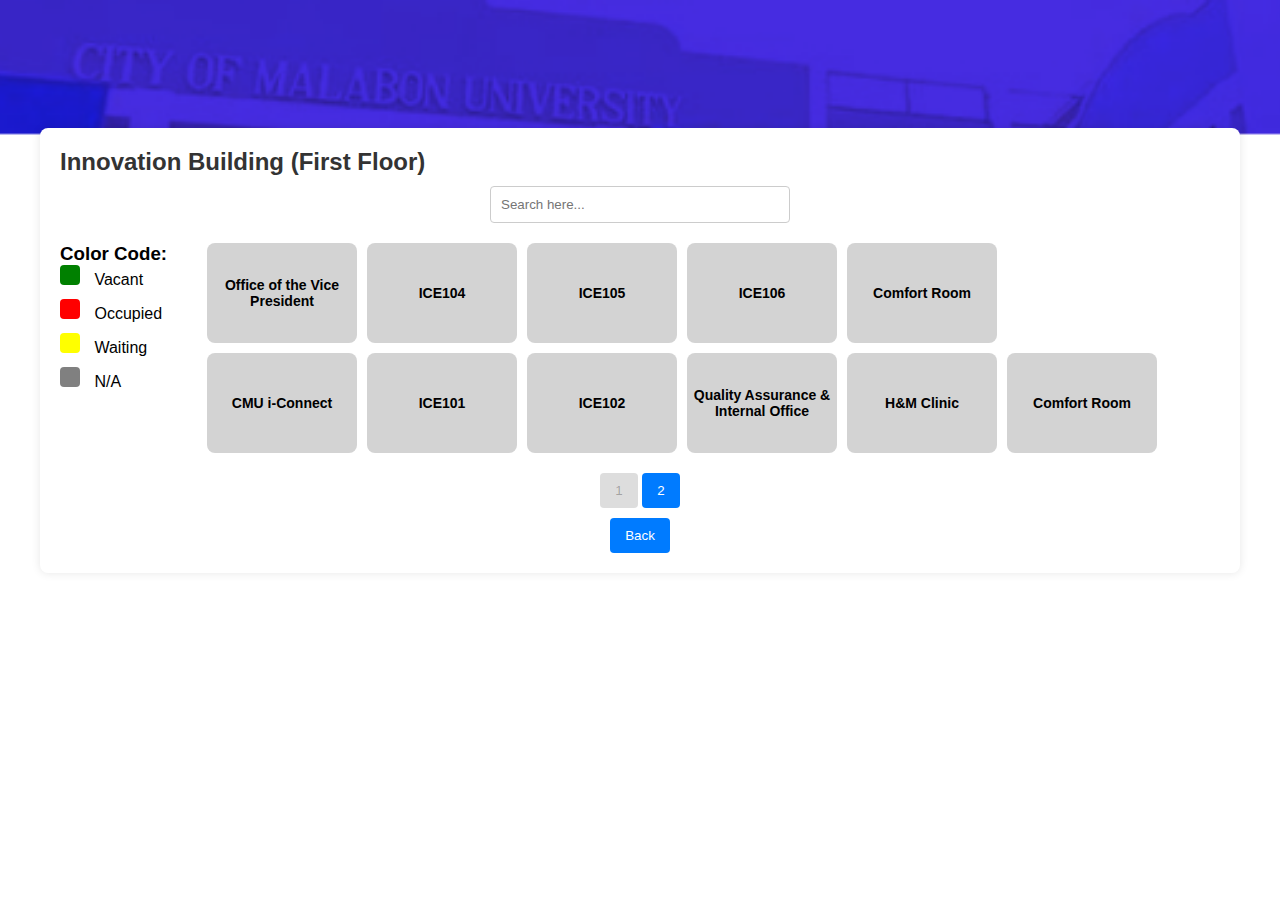
<file: innovation-first.html>
<!DOCTYPE html>
<html lang="en">
<head>
    <meta charset="UTF-8">
    <meta name="viewport" content="width=device-width, initial-scale=1.0">
    <title>Room Reservation - Innovation Building</title>
    <link rel="stylesheet" href="./innovation-first.css">
</head>
<body>
<br><br><br><br><br><br>
<div class="container">
    <header>
        <h1>Innovation Building (First Floor) </h1>
        <div class="search-bar">
            <input type="text" placeholder="Search here..." />
        </div>
    </header>
    
    <div class="map">
        <div class="color-code">
            <h3>Color Code:</h3>
            <ul>
                <li><span class="vacant"></span> Vacant</li>
                <li><span class="occupied"></span> Occupied</li>
                <li><span class="waiting"></span> Waiting</li>
                <li><span class="na"></span> N/A</li>
            </ul>
        </div>

        <div class="floor-plan">
            <div class="room vacant" id="ICE104">Office of the Vice President</div>
            <div class="room waiting" id="ICE105">ICE104</div>
            <div class="room vacant" id="ICE106">ICE105</div>
            <div class="room occupied" id="ICE101">ICE106</div>
            <div class="room occupied" id="ICE102">Comfort Room</div>
                <div class="floor-plan2">
                    <div class="room na" id="office">CMU i-Connect</div>
                    <div class="room na" id="connect">ICE101</div>
                    <div class="room na" id="qaia">ICE102</div>
                    <div class="room na" id="clinic">Quality Assurance & Internal Office</div>
                    <div class="room na" id="cr1">H&M Clinic</div>
                    <div class="room na" id="cr2">Comfort Room</div>
                </div>
        </div>
    </div>
    
    <div class="pagination">
        <button disabled>1</button>
        <a href="./innovation-second.html"><button class="active">2</button></a>
    </div>
    <div class="back-button">
        <a href="./landing-page.html"><button class="active">Back</button></a>
    </div>
</div>
</body>
</html>
</file>
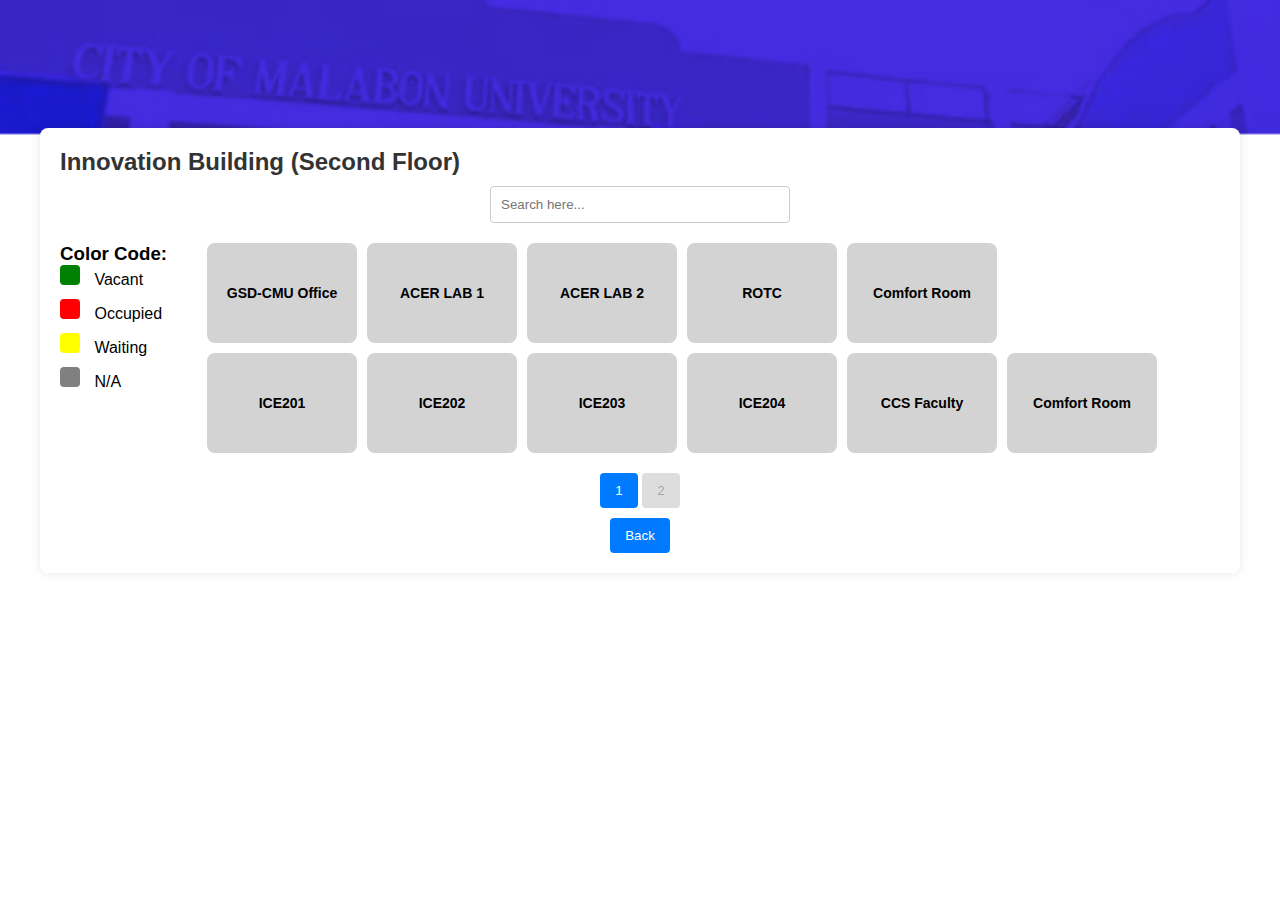
<file: innovation-second.html>
<!DOCTYPE html>
<html lang="en">
<head>
    <meta charset="UTF-8">
    <meta name="viewport" content="width=device-width, initial-scale=1.0">
    <title>Room Reservation - Innovation Building</title>
    <link rel="stylesheet" href="./innovation-second.css">
</head>
<body>
<br><br><br><br><br><br>
<div class="container">
    <header>
        <h1>Innovation Building (Second Floor) </h1>
        <div class="search-bar">
            <input type="text" placeholder="Search here..." />
        </div>
    </header>
    
    <div class="map">
        <div class="color-code">
            <h3>Color Code:</h3>
            <ul>
                <li><span class="vacant"></span> Vacant</li>
                <li><span class="occupied"></span> Occupied</li>
                <li><span class="waiting"></span> Waiting</li>
                <li><span class="na"></span> N/A</li>
            </ul>
        </div>

        <div class="floor-plan">
            <div class="room">GSD-CMU Office</div>
            <div class="room">ACER LAB 1</div>
            <div class="room">ACER LAB 2</div>
            <div class="room">ROTC</div>
            <div class="room">Comfort Room</div>
                <div class="floor-plan2">
                    <div class="room">ICE201</div>
                    <div class="room">ICE202</div>
                    <div class="room">ICE203</div>
                    <div class="room">ICE204</div>
                    <div class="room">CCS Faculty</div>
                    <div class="room">Comfort Room</div>
                </div>
        </div>
    </div>
    
    <div class="pagination">
        <a href="./innovation-first.html"><button class="active">1</button></a>
        <button disabled>2</button>
    </div>
    <div class="back-button">
        <a href="./landing-page.html"><button class="active">Back</button></a>
    </div>
</div>
</body>
</html>
</file>
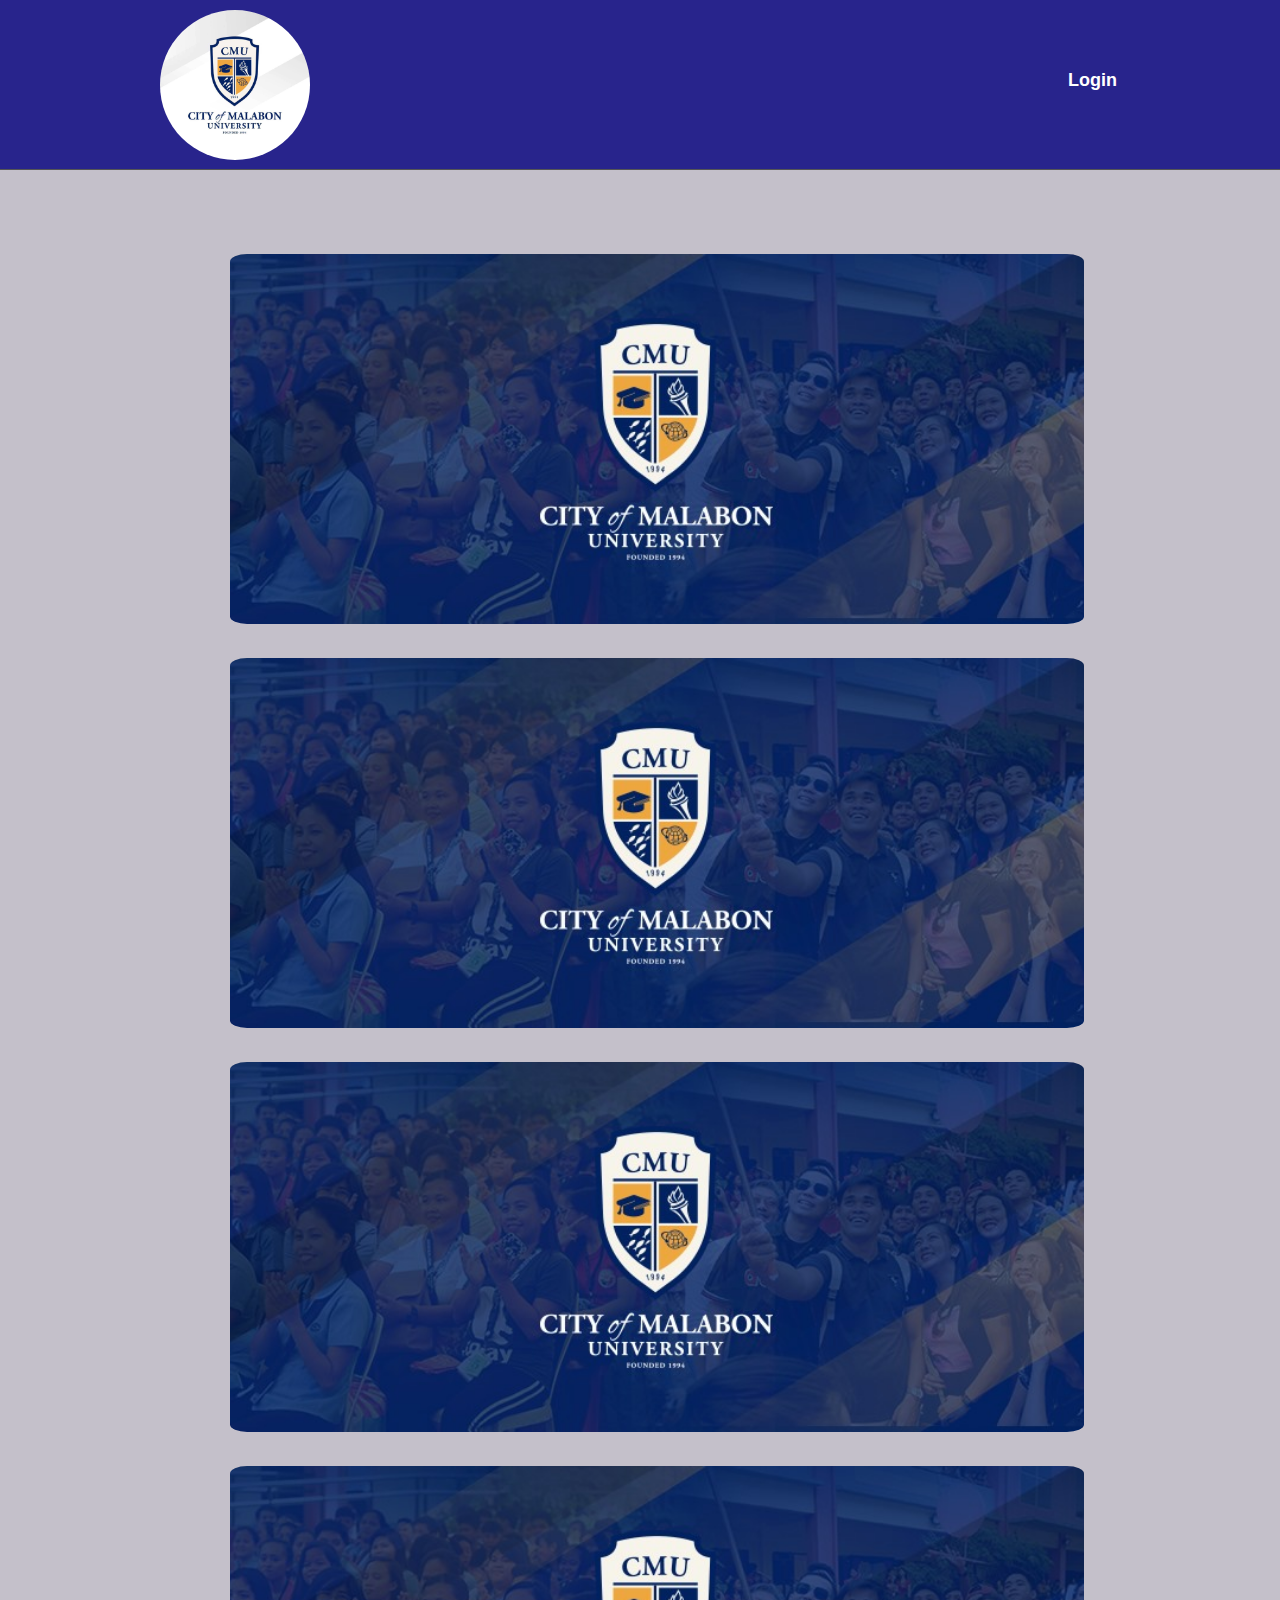
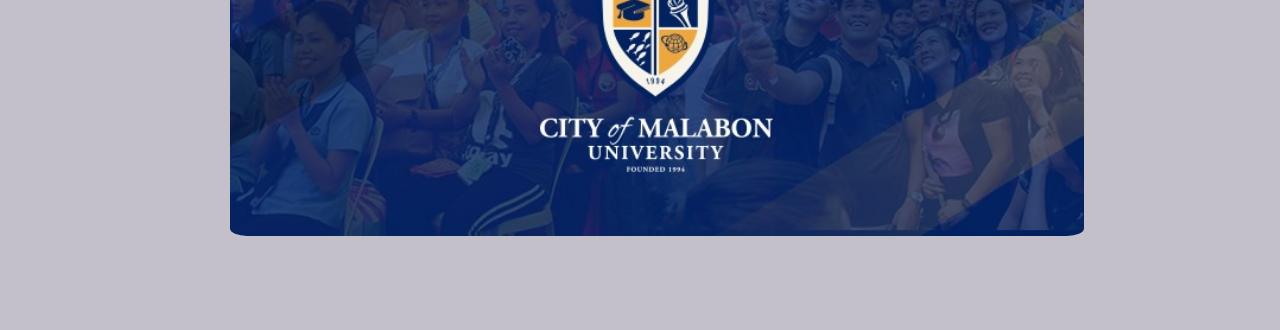
<file: landing-page.html>
<!DOCTYPE html>
<html lang="en">
<head>
    <meta charset="UTF-8">
    <meta name="viewport" content="width=device-width, initial-scale=1.0">
    <title>Document</title>
    <link rel="stylesheet" href="./landing-page.css">
</head>
<body>
<!--Navigation Bar part starts here-->  
  <section class="nav-bar">
    <nav class="navigation-bar">
      <div class="logo">
        <img src="./cmu-logo.jpg" />
      </div>
      <ul class="list-item">
        <li><a href="./login.html">Login</a></li>
      </ul>
    </nav>
  </section>

<!--Body part starts here-->
  <section class="body-part">
    <div class="gallery" unique-script-id="w-w-dm-id">
      <div class="responsive-container-block bigContainer">
        <div class="responsive-container-block Container">
          <div class="responsive-container-block cardContainer">

            <div class="swiper-container mySwiper">
              <div class="swiper-wrapper">

                <div class="swiper-slide">
                  <div class="blockImg">
                    <a href="./innovation-first.html"><img class="mainImg" src="./bldg-bg.jpg"></a>
                  </div>
                </div>

                <div class="swiper-slide">
                  <div class="blockImg">
                    <a href="./innovation-first.html"><img class="mainImg" src="./bldg-bg.jpg"></a>
                  </div> 
                </div>
                
                <div class="swiper-slide">
                  <div class="blockImg">
                    <a href="./innovation-first.html"><img class="mainImg" src="./bldg-bg.jpg"></a>
                  </div>
                </div>

                <div class="swiper-slide">
                  <div class="blockImg">
                    <a href="../innovation-first.html"><img class="mainImg" src="./bldg-bg.jpg"></a>
                  </div>
                </div>
              </div>
            </div>
          </div>
        </div>
      </div>
    </div>
  </section>
</body>
</html>
</file>
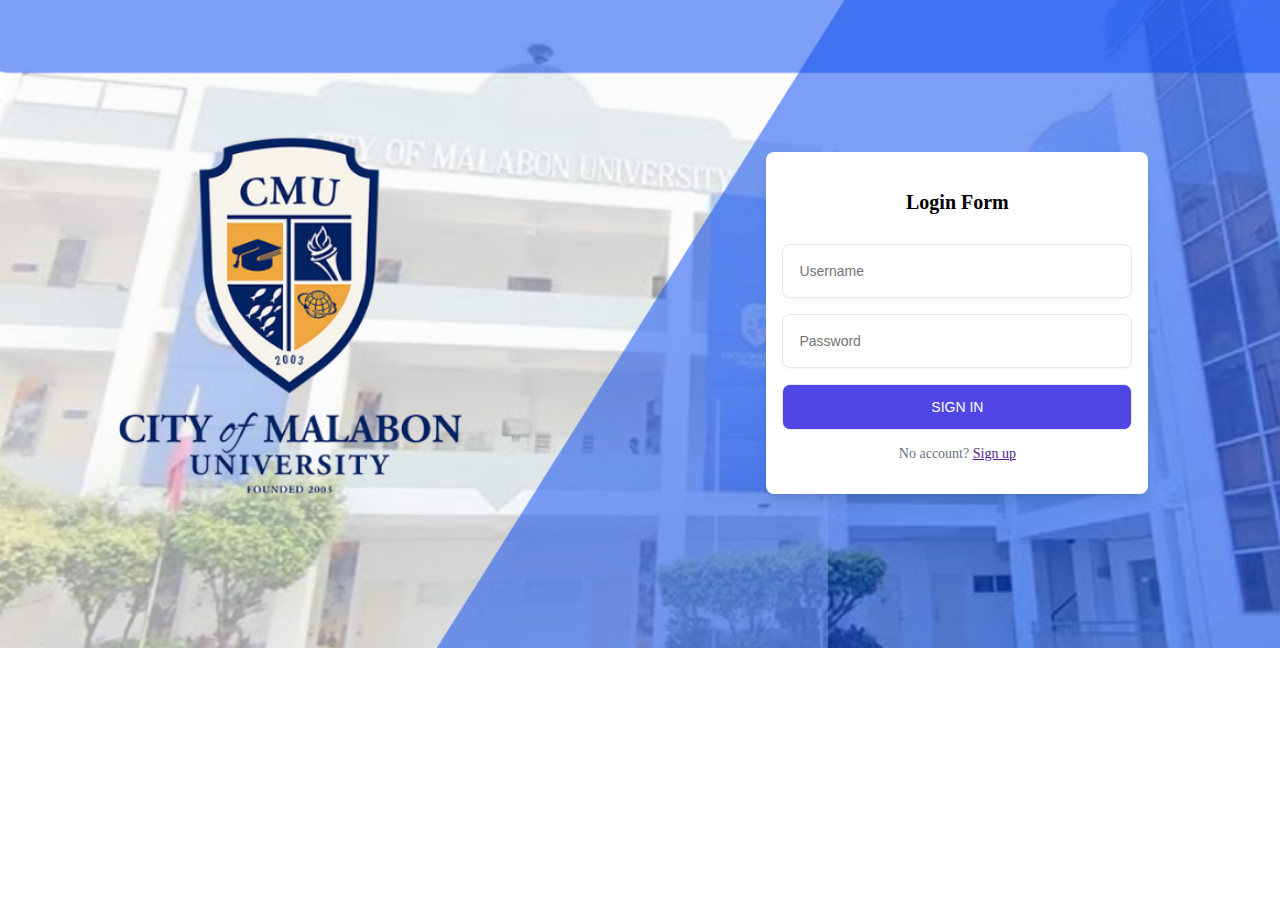
<file: login.html>
<!DOCTYPE html>
<html lang="en">
<head>
    <meta charset="UTF-8">
    <meta name="viewport" content="width=device-width, initial-scale=1.0">
    <title>Document</title>
    <link rel="stylesheet" href="./login-style.css">
</head>
<body>
    <section class="homepage">
        <div  class="login-form">
            <form action="./adminhome.html" method="post" class="form">
                <p class="form-title">Login Form</p>
                <div class="input-container">
                    <input placeholder="Username" type="text" name="username">
                </div>
                <div class="input-container">
                    <input placeholder="Password" type="password" name="password">
                </div>
                    <button class="submit" type="submit">
                    Sign in
                </button>

                <p class="signup-link">
                    No account?
                    <a href="">Sign up</a>
                </p>
            </form>
        </div>
    </section>
</body>
</html>
</file>
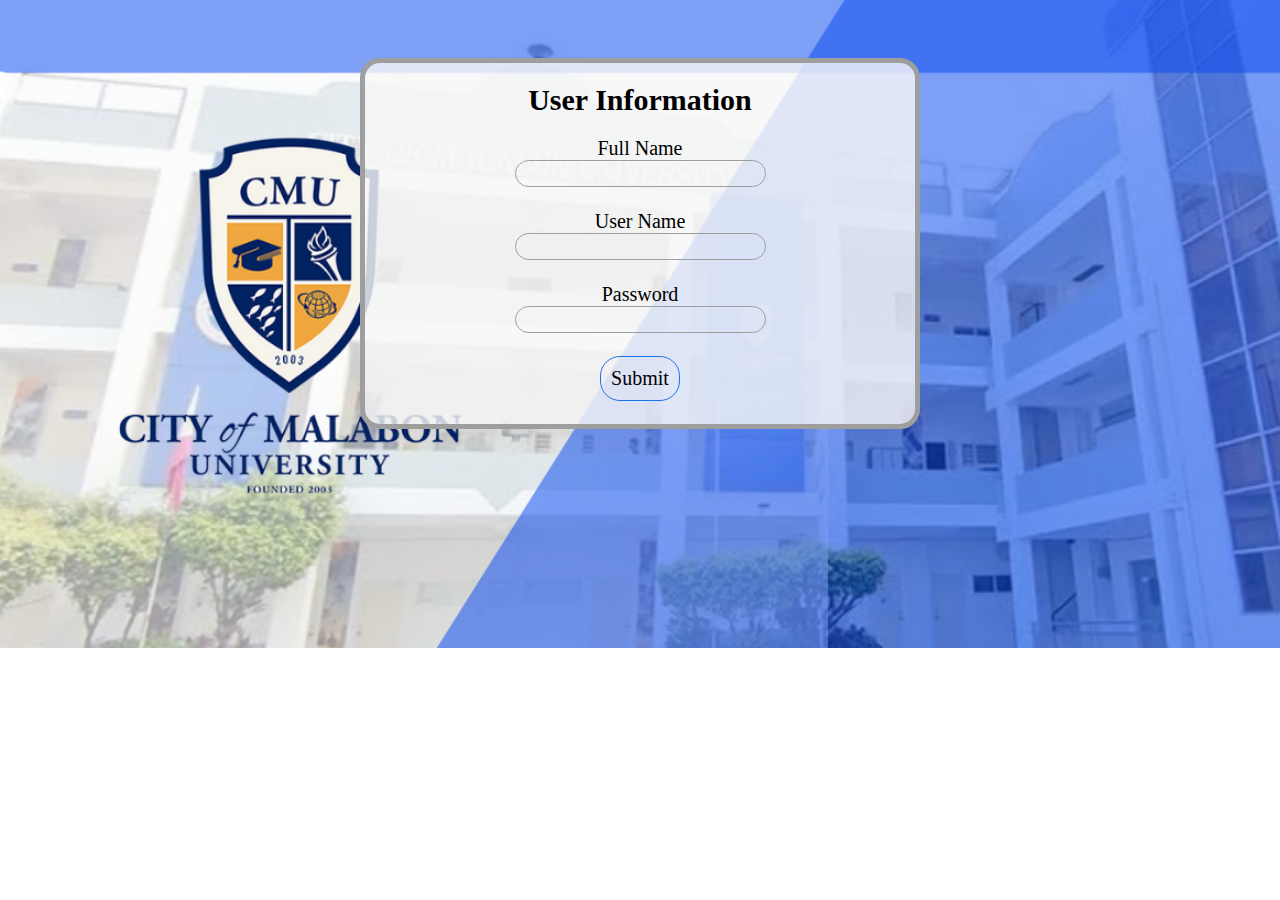
<file: registration.html>
<!DOCTYPE html>
<html lang="en">
<head>
    <meta charset="UTF-8">
    <meta name="viewport" content="width=device-width, initial-scale=1.0">
    <title>Registration</title>
    <link rel="stylesheet" href="./registration.css">
</head>
<body>


<form action="#" method="post">
    <div class="main">
    	<h1>User Information</h1>
        <label for="fullname">Full Name</label><br>
        <input type="text" name="fullname" id="fullname" class="input" required><br><br>

        <label for="username">User Name</label><br>
        <input type="text" name="username" id="username" class="input" required><br><br>

        <label for="password">Password</label><br>
        <input type="password" name="password" id="password" class="input" required><br><br>
    
        <input type="submit" name="create" class="btn" value="Submit">
        <br><br>
    </div>
</form>
</body>
</html>
</file>
<file: innovation-first.css>
* {
    margin: 0;
    padding: 0;
    box-sizing: border-box;
}

body {
    font-family: Arial, sans-serif;
    background-image: url("./DashboardBG.png");
    background-repeat: no-repeat;
    background-position: center;
    background-size: cover;
    min-height: 100vh;
    padding: 20px;
}

.container {
    max-width: 1200px;
    margin: auto;
    background-color: #fff;
    padding: 20px;
    border-radius: 8px;
    box-shadow: 0 0 10px rgba(0,0,0,0.1);
}

header {
    display: flex;
    justify-content: space-between;
    align-items: center;
    margin-bottom: 20px;
    flex-wrap: wrap;
}

h1 {
    color: #333;
    font-size: 24px;
    text-align: center;
}

.search-bar {
    width: 100%;
    margin-top: 10px;
    text-align: center;
}

.search-bar input {
    padding: 10px;
    width: 100%;
    max-width: 300px;
    border-radius: 4px;
    border: 1px solid #ccc;
}

.map {
    display: flex;
    flex-wrap: wrap;
}

.color-code {
    margin-right: 40px;
}

.color-code ul {
    list-style-type: none;
}

.color-code li {
    margin-bottom: 10px;
}

.color-code span {
    display: inline-block;
    width: 20px;
    height: 20px;
    margin-right: 10px;
    border-radius: 4px;
}

.vacant {
    background-color: green;
}

.occupied {
    background-color: red;
}

.waiting {
    background-color: yellow;
}

.na {
    background-color: gray;
}

.floor-plan {
    display: grid;
    grid-template-columns: repeat(5, 150px);
    grid-gap: 10px;
}
.floor-plan2 {
    display: grid;
    grid-template-columns: repeat(6, 150px);
    grid-gap: 10px;
}
.room {
    display: flex;
    justify-content: center;
    align-items: center;
    width: 150px;
    height: 100px;
    background-color: lightgray;
    border-radius: 8px;
    text-align: center;
    font-size: 14px;
    font-weight: bold;
}

.pagination {
    margin-top: 20px;
    text-align: center;
}

.pagination button {
    padding: 10px 15px;
    border: none;
    background-color: #ddd;
    border-radius: 4px;
    cursor: pointer;
}

.pagination .active {
    background-color: #007bff;
    color: #fff;
}

.back-button {
    margin-top: 10px;
    text-align: center;
}

.back-button button {
    padding: 10px 15px;
    border: none;
    border-radius: 4px;
    cursor: pointer;
    background-color: #007bff;
    color: #fff;
}

/* Mobile responsiveness */
@media (max-width: 768px) {
    body {
        padding: 10px;
    }

    .container {
        padding: 15px;
    }

    .map {
        flex-direction: column;
    }

    .floor-plan, .floor-plan2 {
        grid-template-columns: repeat(2, 1fr); /* Adjust to 2 columns for mobile */
        grid-gap: 5px;
    }

    .room {
        width: 100%;
        height: 80px;
        font-size: 12px;
    }

    .search-bar input {
        width: 100%;
    }

    header {
        flex-direction: column;
        align-items: flex-start;
    }

    .color-code {
        margin-bottom: 20px;
        margin-right: 0;
    }

    .pagination button {
        padding: 8px 12px;
    }
}

/* Smaller screens */
@media (max-width: 480px) {
    .floor-plan, .floor-plan2 {
        grid-template-columns: 1fr; /* Single column for extra small screens */
    }

    .room {
        font-size: 10px;
        height: 60px;
    }
}
</file>
<file: innovation-second.css>
* {
    margin: 0;
    padding: 0;
    box-sizing: border-box;
}

body {
    font-family: Arial, sans-serif;
    background-image: url("./DashboardBG.png");
    background-repeat: no-repeat;
    background-position: center;
    background-size: cover;
    min-height: 100vh;
    padding: 20px;
}

.container {
    max-width: 1200px;
    margin: auto;
    background-color: #fff;
    padding: 20px;
    border-radius: 8px;
    box-shadow: 0 0 10px rgba(0,0,0,0.1);
}

header {
    display: flex;
    justify-content: space-between;
    align-items: center;
    margin-bottom: 20px;
    flex-wrap: wrap;
}

h1 {
    color: #333;
    font-size: 24px;
    text-align: center;
}

.search-bar {
    width: 100%;
    margin-top: 10px;
    text-align: center;
}

.search-bar input {
    padding: 10px;
    width: 100%;
    max-width: 300px;
    border-radius: 4px;
    border: 1px solid #ccc;
}

.map {
    display: flex;
    flex-wrap: wrap;
}

.color-code {
    margin-right: 40px;
}

.color-code ul {
    list-style-type: none;
}

.color-code li {
    margin-bottom: 10px;
}

.color-code span {
    display: inline-block;
    width: 20px;
    height: 20px;
    margin-right: 10px;
    border-radius: 4px;
}

.vacant {
    background-color: green;
}

.occupied {
    background-color: red;
}

.waiting {
    background-color: yellow;
}

.na {
    background-color: gray;
}

.floor-plan {
    display: grid;
    grid-template-columns: repeat(5, 150px);
    grid-gap: 10px;
}
.floor-plan2 {
    display: grid;
    grid-template-columns: repeat(6, 150px);
    grid-gap: 10px;
}
.room {
    display: flex;
    justify-content: center;
    align-items: center;
    width: 150px;
    height: 100px;
    background-color: lightgray;
    border-radius: 8px;
    text-align: center;
    font-size: 14px;
    font-weight: bold;
}

.pagination {
    margin-top: 20px;
    text-align: center;
}

.pagination button {
    padding: 10px 15px;
    border: none;
    background-color: #ddd;
    border-radius: 4px;
    cursor: pointer;
}

.pagination .active {
    background-color: #007bff;
    color: #fff;
}

.back-button {
    margin-top: 10px;
    text-align: center;
}

.back-button button {
    padding: 10px 15px;
    border: none;
    border-radius: 4px;
    cursor: pointer;
    background-color: #007bff;
    color: #fff;
}

/* Mobile responsiveness */
@media (max-width: 768px) {
    body {
        padding: 10px;
    }

    .container {
        padding: 15px;
    }

    .map {
        flex-direction: column;
    }

    .floor-plan, .floor-plan2 {
        grid-template-columns: repeat(2, 1fr); /* Adjust to 2 columns for mobile */
        grid-gap: 5px;
    }

    .room {
        width: 100%;
        height: 80px;
        font-size: 12px;
    }

    .search-bar input {
        width: 100%;
    }

    header {
        flex-direction: column;
        align-items: flex-start;
    }

    .color-code {
        margin-bottom: 20px;
        margin-right: 0;
    }

    .pagination button {
        padding: 8px 12px;
    }
}

/* Smaller screens */
@media (max-width: 480px) {
    .floor-plan, .floor-plan2 {
        grid-template-columns: 1fr; /* Single column for extra small screens */
    }

    .room {
        font-size: 10px;
        height: 60px;
    }
}
</file>
<file: landing-page.css>
/*   Start global   */
* {
    padding: 0;
    margin: 0;
    -webkit-box-sizing: border-box;
    -moz-box-sizing: border-box;
    box-sizing: border-box;
    text-decoration: none;
    font-family: arial, tahoma;
    list-style: none;
  }
  
  /*   End global   */
  
  /*NAVIGATION BAR STARTS HERE*/
  
  .navigation-bar {
    height: 170px;
    background-color: #28248c;
    border-bottom: 1px solid #555
  }
  .logo {
    padding: 10px;
    width: auto;
    float: left;
    margin-left: 150px;
  }
  .logo img {
    height: 150px;
    border-radius: 50%;
  }
  .list-item {
    float: right;
    margin-right: 150px;
  }
  .list-item li {
    margin-top: 57px;
    float: left;
    padding: 13px 13px;
    font-size: 18px;
    border-radius: 3px;
    transition: all .7s ease-in-out;
  }
  .list-item li a {
    color: #fff;
    font-weight: bolder;
  }
  
  
  .list-item li a:hover {
    color: #fff;
  }
  
  /*   End navigation bar   */
  
  
  
  
  
  
  
  /*BODY PART STARTS HERE*/
  .body-part{
    background-color: #c4c0ca;
  }
  
  
  .gallery .swiper-container {
    width: 100%;
    height: 100%;
  }
  
  .gallery img {
    object-fit: cover;
  }
  
  
  
  .gallery .responsive-container-block {
    min-height: 75px;
    height: fit-content;
    width: 100%;
    display: flex;
    flex-wrap: wrap;
    margin-top: 0px;
    margin-right: auto;
    margin-bottom: 0px;
    margin-left: auto;
    justify-content: flex-start;
  }
  
  .gallery .responsive-container-block.bigContainer {
    padding-top: 10px;
    padding-right: 30px;
    padding-bottom: 10px;
    padding-left: 30px;
  }
  
  .gallery .responsive-container-block.Container {
    max-width: 1320px;
    flex-direction: column;
    align-items: center;
    justify-content: center;
    margin-top: 50px;
    margin-right: auto;
    margin-bottom: 50px;
    margin-left: auto;
  }
  
  .gallery .responsive-container-block.cardContainer {
    overflow-x: visible;
    overflow-y: visible;
  }
  
  
  
  .gallery .swiper-slide {
    justify-content: flex-start;
    display: flex;
  }
  
  /*width 100, margin left 0, height 470*/
  .gallery .mainImg {
    width: 70%;
    margin-top: 0px;
    margin-right: 0px;
    margin-bottom: 30px;
    margin-left: 200px;
    height: 370px;
    border-radius: 2%;
    transform: translateY(0px);
    transition: ease 0.7s;
  }
  
  .gallery .mainImg:hover {
    transform: translateY(-20px);
    transition: ease 0.7s;
  
  
  }
  
  .gallery .blockImg {
    margin-top: 0px;
    margin-right: 0px;
    margin-bottom: 0px;
    margin-left: 0px;
    width: 100%;
  }
  
  .gallery .swiper-container.mySwiper {
    overflow-y: hidden;
    padding-top: 20px;
    padding-right: 0px;
    padding-bottom: 0px;
    padding-left: 0px;
  }
  
  
  
  
  @media (max-width: 768px) {
  /* NAVIGATION BAR STARTS HERE */
  .navigation-bar {
    height: 170px;
    background-color: #28248c;
    border-bottom: 1px solid #555;
    display: flex;
    justify-content: space-between;
    align-items: center;
    padding: 0 20px; /* Added padding for mobile */
  }
  
  .logo {
    margin-left: 0; /* Adjust for mobile */
  }
  
  .logo img {
    height: 100px; /* Reduce logo size for mobile */
    border-radius: 50%;
  }
  
  .list-item {
    display: flex;
    flex-direction: row;
  }
  
  .list-item li {
    margin: 0 10px; /* Adjust margins for mobile */
    padding: 10px;
    font-size: 16px; /* Smaller font size for mobile */
    border-radius: 3px;
    transition: all 0.7s ease-in-out;
  }
  
  .list-item li a {
    margin-left: 195%;
    color: #fff;
    font-weight: bolder;
  }
  
  .list-item li a:hover {
    color: #fff;
  }
  
  /* End navigation bar */
  
  /* BODY PART STARTS HERE */
  .body-part {
    background-color: #c4c0ca;
  }
  
  .gallery .swiper-container {
    width: 100%;
    height: 100%;
  }
  
  .gallery img {
    object-fit: cover;
  }
  
  .gallery .responsive-container-block {
    min-height: 75px;
    height: fit-content;
    width: 100%;
    display: flex;
    flex-wrap: wrap;
    justify-content: center; /* Center for mobile */
  }
  
  .gallery .responsive-container-block.bigContainer {
    padding: 10px; /* Reduced padding for mobile */
  }
  
  .gallery .responsive-container-block.Container {
    max-width: 100%; /* Full width on mobile */
    flex-direction: column;
    align-items: center;
    margin: 20px auto; /* Adjust margin for mobile */
  }
  
  .gallery .swiper-slide {
    justify-content: center; /* Center items on mobile */
    display: flex;
  }
  
  .gallery .mainImg {
    width: 90%; /* Full width on mobile */
    height: auto; /* Maintain aspect ratio */
    margin: 20px auto; /* Center image */
    border-radius: 2%;
    transition: ease 0.7s;
  }
  
  .gallery .mainImg:hover {
    transform: translateY(-20px);
    transition: ease 0.7s;
  }
  
  .gallery .blockImg {
    width: 100%; /* Full width for block images */
  }
  
  .gallery .swiper-container.mySwiper {
    overflow-y: hidden;
    padding: 10px; /* Adjust padding for mobile */
  }
  
  /* Mobile styles */
  
    .navigation-bar {
      flex-direction: column;
      height: auto; /* Allow height to adjust */
    }
    
    .logo img {
      height: 80px; /* Smaller logo for mobile */
    }
  
    .list-item {
      flex-direction: column; /* Stack menu items */
      align-items: center; /* Center align items */
    }
  
    .list-item li {
      margin: 5px 0; /* Vertical spacing */
      font-size: 14px; /* Smaller font for mobile */
    }
  
  
    .gallery .mainImg {
      width: 100%; /* Full width on mobile */
      height: auto; /* Maintain aspect ratio */
    }
  }
</file>
<file: login-style.css>
body{
    background-image: url(./login-background.png);
    background-repeat: no-repeat;
    background-size: 110%;
  }


  .login-form{
    margin-top: 12%;
    margin-left: 60%;
  }


  .form {
    background-color: #fff;
    display: block;
    padding: 1rem;
    max-width: 350px;
    border-radius: 0.5rem;
    box-shadow: 0 10px 15px -3px rgba(0, 0, 0, 0.1), 0 4px 6px -2px rgba(0, 0, 0, 0.05);
  }
  
  .form-title {
    font-size: 1.25rem;
    line-height: 1.75rem;
    font-weight: 600;
    text-align: center;
    color: #000;
  }
  
  .input-container {
    position: relative;
  }
  
  .input-container input, .form button {
    outline: none;
    border: 1px solid #e5e7eb;
    margin: 8px 0;
  }
  
  .input-container input {
    background-color: #fff;
    padding: 1rem;
    padding-right: 2rem;
    font-size: 0.875rem;
    line-height: 1.25rem;
    width: 300px;
    border-radius: 0.5rem;
    box-shadow: 0 1px 2px 0 rgba(0, 0, 0, 0.05);
  }
  
  .input-container span {
    display: grid;
    position: absolute;
    top: 0;
    bottom: 0;
    right: 0;
    padding-left: 1rem;
    padding-right: 1rem;
    place-content: center;
  }
  
  .input-container span svg {
    color: #9CA3AF;
    width: 1rem;
    height: 1rem;
  }
  
  .submit {
    display: block;
    padding-top: 0.75rem;
    padding-bottom: 0.75rem;
    padding-left: 1.25rem;
    padding-right: 1.25rem;
    background-color: #4F46E5;
    color: #ffffff;
    font-size: 0.875rem;
    line-height: 1.25rem;
    font-weight: 500;
    width: 100%;
    border-radius: 0.5rem;
    text-transform: uppercase;
  }
  
  .signup-link {
    color: #6B7280;
    font-size: 0.875rem;
    line-height: 1.25rem;
    text-align: center;
  }
  
  .signup-link a {
    text-decoration: underline;
  }






/* Mobile styles */
@media (max-width: 768px) {
  body {
    background-repeat: no-repeat;
    background-attachment: fixed; 
    background-size: 100% 100%;
  }
  .login-form{
    padding-top: 50%;
    margin: 0;
    display: flex; /* Enables Flexbox */
    justify-content: center; /* Centers horizontally */
    align-items: center; /* Centers vertically */
  }
  .input-container input {
    margin-top: 5%;
    width: 80%; /* Full width for input fields */
    padding: 1rem; /* Adjusted padding */
    padding-right: 15%;
    font-size: 12px;
  }
  
  .form-title {
      font-size: 15px; /* Slightly smaller font size */
    }
  
  .submit {
      padding: 0.5rem 1rem; /* Adjusted padding */
      font-size: 12px;
      padding-top: 0.15rem;
      padding-bottom: 0.15rem;
      padding-left: 0.15rem;
      padding-right: 0.25rem;
  }
  .signup-link{
    font-size: 12px;
  }
}
</file>
<file: registration.css>
*{
    font-size: 20px;
    font-family: 'Times New Roman', Times, serif;
    color: black;
}
body{
    background-image: url(./login-background.png);
    background-repeat: no-repeat;
    background-size: 110%;
}
h1{
    font-size: 30px;
}
.main{
    position: relative;
    top: 50px; /* Moves the div down by 50 pixels */
    background-color: #f7f7f7d0;
    border-style: solid;
    border-color: #9e9e9e;
    border-width: 5px;
    border-radius: 20px;
    margin: auto;
    margin-top: 0%;
    text-align: center;
    height: 50%;
    width: 550px;
}

.input {
    border: solid 1.5px #9e9e9e;
    text-align: center;
    border-radius: 1rem;
    background: none;
    transition: border 150ms cubic-bezier(0.4,0,0.2,1);
}

.input:focus, input:valid {
    outline: none;
    border: 1.5px solid #1a73e8;
}

.input:focus ~ , input:valid ~ {
    transform: translateY(-50%) scale(0.8);
    background-color: #212121;
    padding: 0 .2em;
    color: #2196f3;
}

.btn {
    border: solid 1px #9e9e9e;
    border-radius: 1rem;
    background: none;
    padding: 10px;
    font-size: 1rem;
    transition: border 150ms cubic-bezier(0.4,0,0.2,1);
}
.btn:hover{
    background-color: #2196f3;
    color: white;
    transition: ease .2s;
}
</file>
